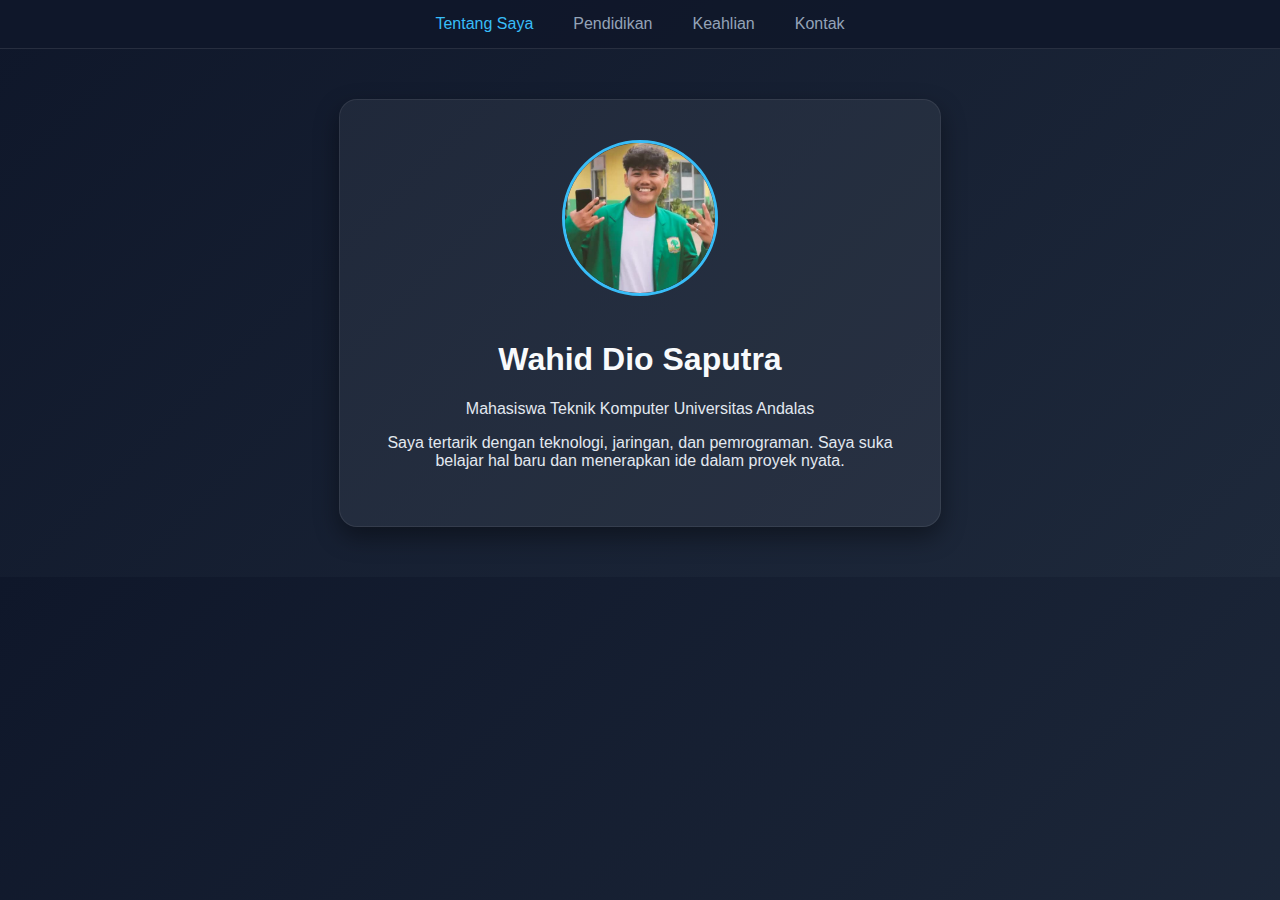
<file: profil_website/index.html>
<!doctype html>
<html lang="id">
<head>
  <meta charset="utf-8" />
  <meta name="viewport" content="width=device-width,initial-scale=1" />
  <title>Tentang Saya - Wahid Dio Saputra</title>
  <link rel="stylesheet" href="style.css" />
</head>
<body>
  <nav>
    <a href="index.html" class="active">Tentang Saya</a>
    <a href="pendidikan.html">Pendidikan</a>
    <a href="keahlian.html">Keahlian</a>
    <a href="kontak.html">Kontak</a>
  </nav>

  <div class="container">
    <div class="card">
      <img src="profile me.jpg" alt="Foto Profil">
      <h1>Wahid Dio Saputra</h1>
      <p>Mahasiswa Teknik Komputer Universitas Andalas</p>
      <p>Saya tertarik dengan teknologi, jaringan, dan pemrograman. Saya suka belajar hal baru dan menerapkan ide dalam proyek nyata.</p>
    </div>
  </div>
</body>
</html>
</file>
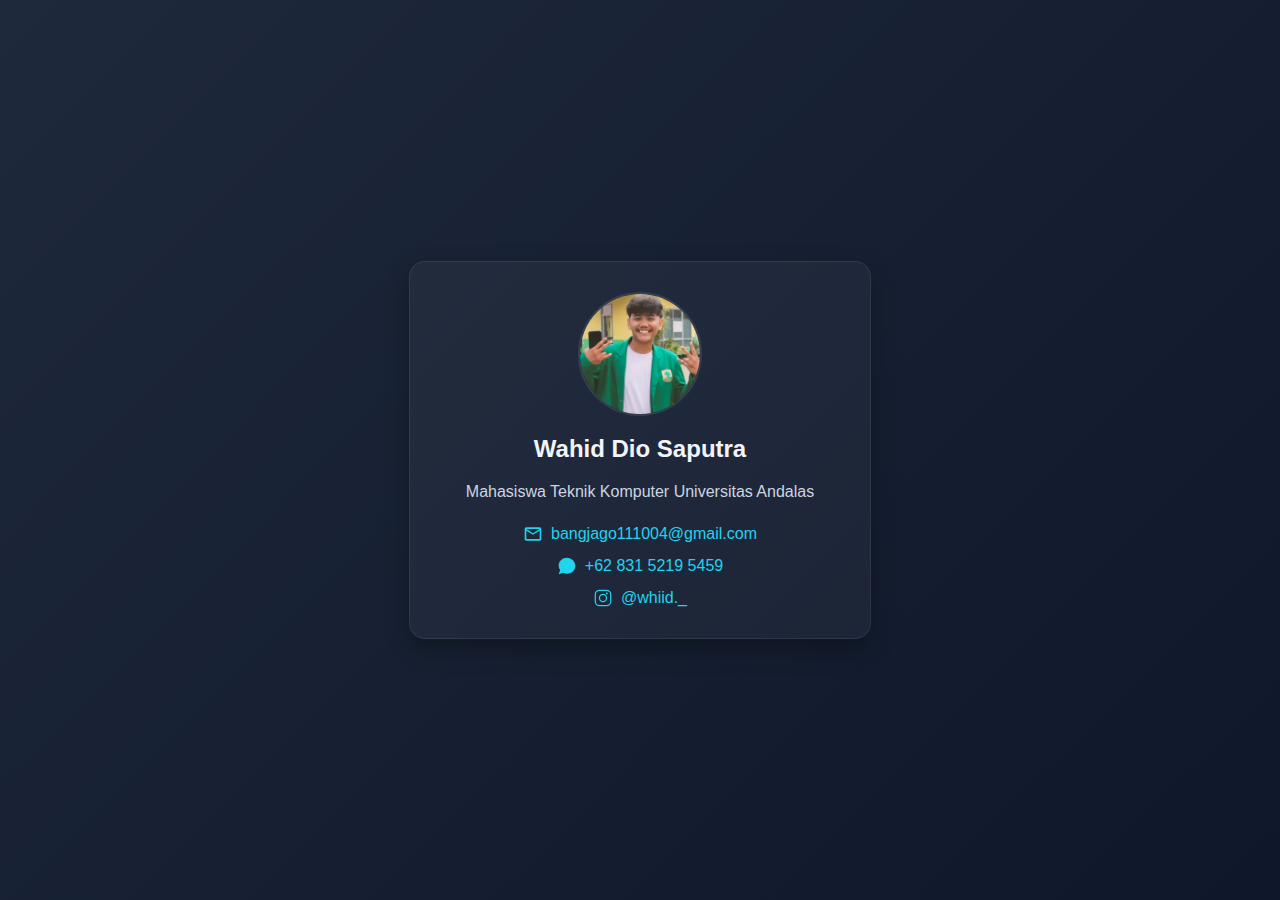
<file: profil-digital.html>
<!doctype html>
<html lang="id">
<head>
  <meta charset="utf-8" />
  <meta name="viewport" content="width=device-width,initial-scale=1" />
  <title>Profil Saya</title>
  <style>
    body {
      font-family: "Poppins", sans-serif;
      margin: 0;
      padding: 0;
      background: linear-gradient(135deg, #1e293b, #0f172a);
      color: #f1f5f9;
      display: flex;
      justify-content: center;
      align-items: center;
      min-height: 100vh;
    }
    .card {
      background: rgba(255,255,255,0.04);
      border: 1px solid rgba(255,255,255,0.08);
      border-radius: 16px;
      box-shadow: 0 10px 25px rgba(0,0,0,0.3);
      padding: 30px;
      max-width: 400px;
      width: 90%;
      text-align: center;
    }
    img {
      width: 120px;
      height: 120px;
      border-radius: 50%;
      object-fit: cover;
      border: 2px solid rgba(255,255,255,0.1);
      margin-bottom: 15px;
    }
    h1 {
      margin: 0;
      font-size: 24px;
    }
    p {
      color: #cbd5e1;
      line-height: 1.6;
    }
    .contact {
      margin-top: 20px;
      display: flex;
      flex-direction: column;
      gap: 12px;
    }
    .contact a {
      color: #22d3ee;
      text-decoration: none;
      display: inline-flex;
      align-items: center;
      gap: 8px;
      justify-content: center;
      transition: 0.2s;
    }
    .contact a:hover {
      transform: translateY(-2px);
      text-decoration: underline;
    }
    svg {
      width: 20px;
      height: 20px;
      fill: #22d3ee;
    }
  </style>
</head>
<body>
  <div class="card">
    <img src="profile me.jpg" alt="Foto Profil">
    <h1>Wahid Dio Saputra</h1>
    <p>Mahasiswa Teknik Komputer Universitas Andalas</p>

    <div class="contact">
      <a href="mailto:bangjago111004@gmail.com" target="_blank">
        <svg xmlns="http://www.w3.org/2000/svg" viewBox="0 0 24 24"><path d="M20 4H4C2.9 4 2 4.9 2 6v12c0 1.1.9 2 2 2h16c1.1 0 2-.9 2-2V6c0-1.1-.9-2-2-2zm0 2-8 5-8-5h16zm0 12H4V8l8 5 8-5v10z"/></svg>
        bangjago111004@gmail.com
      </a>

      <a href="https://wa.me/6283152195459" target="_blank">
        <svg xmlns="http://www.w3.org/2000/svg" viewBox="0 0 24 24"><path d="M16.7 13.4c-.3-.1-1.7-.8-1.9-.9-.3-.1-.5-.1-.7.2s-.8.9-1 1.1c-.2.2-.4.2-.7.1s-1.3-.5-2.5-1.6c-.9-.8-1.5-1.8-1.7-2.1-.2-.3 0-.5.1-.7.1-.1.3-.4.4-.6.1-.2.2-.3.3-.5.1-.2 0-.4 0-.6s-.7-1.7-.9-2.3c-.2-.6-.5-.5-.7-.5h-.6c-.2 0-.5.1-.8.4-.3.3-1 1-1 2.5s1 2.9 1.1 3.1c.1.2 2 3.2 4.8 4.5.7.3 1.2.6 1.7.7.7.2 1.3.2 1.8.1.6-.1 1.7-.7 2-1.3.2-.7.2-1.3.1-1.4 0-.2-.2-.2-.5-.3zM12 2C6.5 2 2 6.1 2 11.3c0 2 .7 3.9 1.8 5.4L2 22l5.6-1.8c1.5.8 3.1 1.1 4.4 1.1 5.5 0 10-4.1 10-9.3S17.5 2 12 2z"/></svg>
        +62 831 5219 5459
      </a>

      <a href="https://www.instagram.com/whiid._" target="_blank">
        <svg xmlns="http://www.w3.org/2000/svg" viewBox="0 0 24 24"><path d="M7.75 2h8.5A5.75 5.75 0 0 1 22 7.75v8.5A5.75 5.75 0 0 1 16.25 22h-8.5A5.75 5.75 0 0 1 2 16.25v-8.5A5.75 5.75 0 0 1 7.75 2Zm0 1.5A4.25 4.25 0 0 0 3.5 7.75v8.5A4.25 4.25 0 0 0 7.75 20.5h8.5a4.25 4.25 0 0 0 4.25-4.25v-8.5A4.25 4.25 0 0 0 16.25 3.5h-8.5Zm8.9 2a1.15 1.15 0 1 1 0 2.3 1.15 1.15 0 0 1 0-2.3ZM12 7a5 5 0 1 1 0 10 5 5 0 0 1 0-10Zm0 1.5a3.5 3.5 0 1 0 0 7 3.5 3.5 0 0 0 0-7Z"/></svg>
        @whiid._
      </a>
    </div>
  </div>
</body>
</html>
</file>
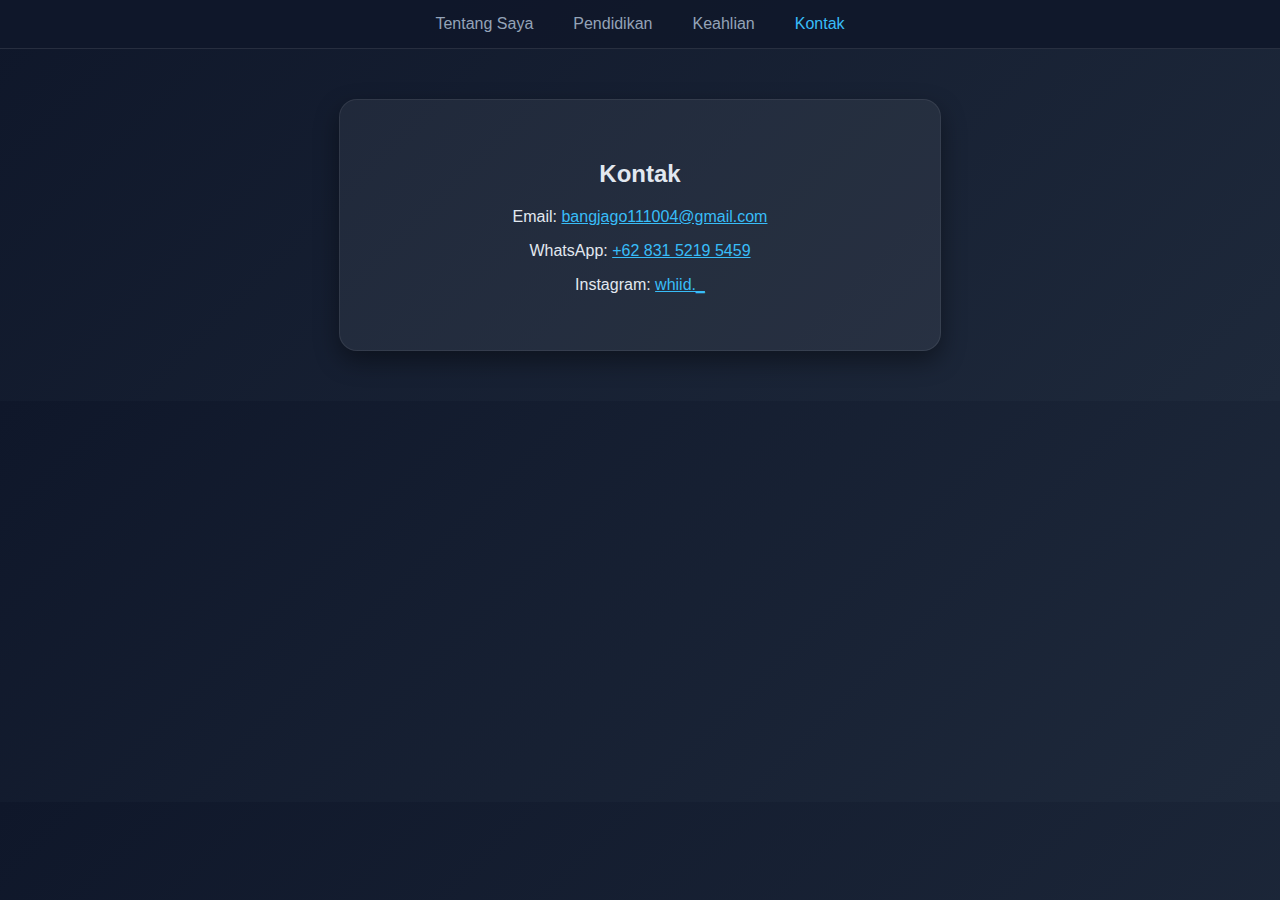
<file: profil_website/kontak.html>
<!doctype html>
<html lang="id">
<head>
  <meta charset="utf-8" />
  <meta name="viewport" content="width=device-width,initial-scale=1" />
  <title>Kontak - Wahid Dio Saputra</title>
  <link rel="stylesheet" href="style.css" />
</head>
<body>
  <nav>
    <a href="index.html">Tentang Saya</a>
    <a href="pendidikan.html">Pendidikan</a>
    <a href="keahlian.html">Keahlian</a>
    <a href="kontak.html" class="active">Kontak</a>
  </nav>

  <div class="container">
    <div class="card">
      <h2>Kontak</h2>
      <p>Email: <a href="mailto:bangjago111004@gmail.com">bangjago111004@gmail.com</a></p>
      <p>WhatsApp: <a href="https://wa.me/6283152195459" target="_blank">+62 831 5219 5459</a></p>
      <p>Instagram: <a href="https://www.instagram.com/whiid._?igsh=Y2d6em1tMndjdWZ3" target="_blank">whiid._</a></p>
    </div>
  </div>
</body>
</html>
</file>
<file: profil_website/style.css>
body {
  font-family: "Poppins", sans-serif;
  margin: 0;
  background: linear-gradient(135deg, #0f172a, #1e293b);
  color: #e2e8f0;
}

nav {
  display: flex;
  justify-content: center;
  gap: 40px;
  background: rgba(15, 23, 42, 0.9);
  padding: 15px 0;
  border-bottom: 1px solid rgba(255, 255, 255, 0.1);
}

nav a {
  color: #94a3b8;
  text-decoration: none;
  transition: 0.3s;
}
nav a:hover, nav a.active {
  color: #38bdf8;
}

.container {
  display: flex;
  justify-content: center;
  padding: 50px 20px;
}

.card {
  background: rgba(255,255,255,0.06);
  border: 1px solid rgba(255,255,255,0.08);
  border-radius: 18px;
  box-shadow: 0 10px 25px rgba(0,0,0,0.4);
  padding: 40px;
  max-width: 520px;
  width: 100%;
  text-align: center;
}

img {
  width: 150px;
  height: 150px;
  border-radius: 50%;
  object-fit: cover;
  border: 3px solid #38bdf8;
  margin-bottom: 20px;
}

h1 {
  color: #f8fafc;
}

a {
  color: #38bdf8;
}
</file>
